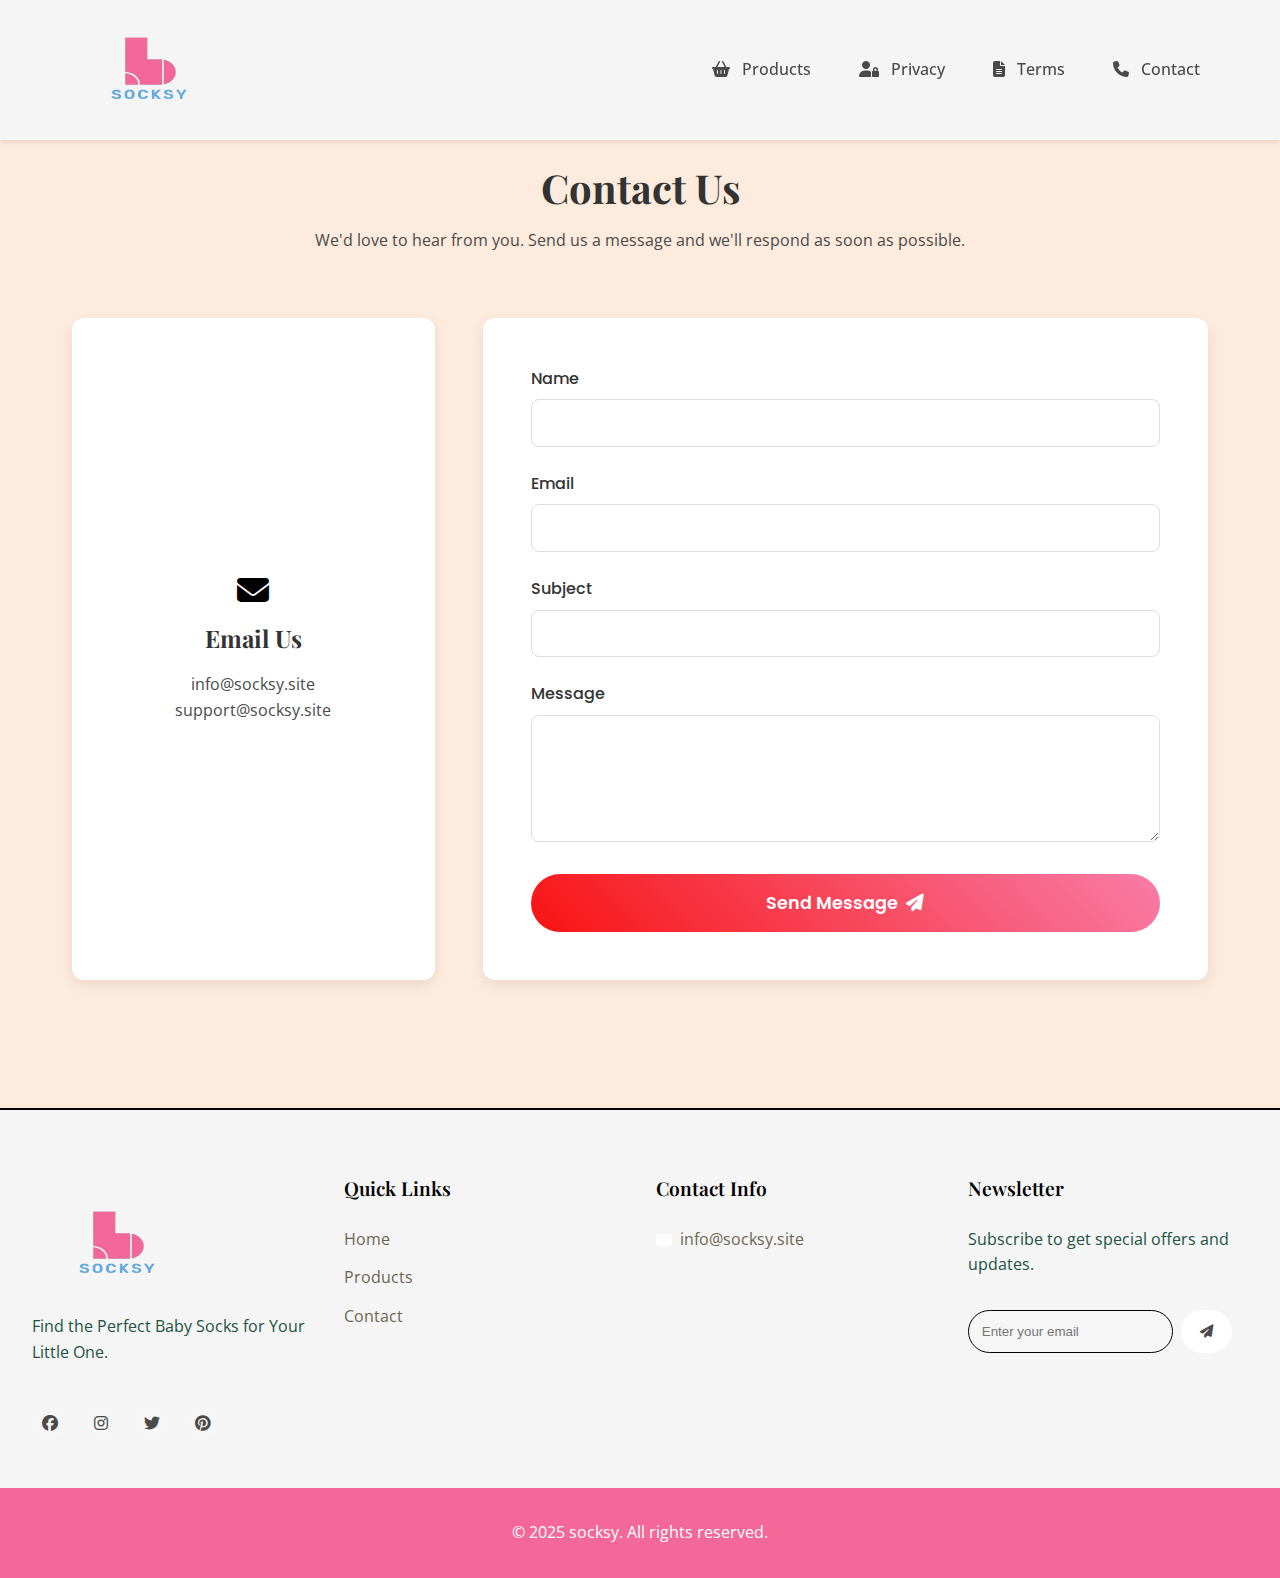
<file: contact.html>
<!DOCTYPE html>
<html lang="en">
    <head>
        <meta charset="UTF-8">
        <meta name="viewport" content="width=device-width, initial-scale=1.0">
        <title>socksy - handbag Store</title>
        <!-- Favicon -->
        <link rel="icon" type="image/png" sizes="32x32" href="./assets/favicon.jpg">
        <link rel="icon" type="image/png" sizes="16x16" href="./assets/favicon.jpg">
        <link rel="apple-touch-icon" sizes="180x180" href="./assets/favicon.jpg">
        <link rel="manifest" href="./assets/site.webmanifest">
        <!-- Google Fonts -->
        <link rel="preconnect" href="https://fonts.googleapis.com">
        <link rel="preconnect" href="https://fonts.gstatic.com" crossorigin>
        <link href="https://fonts.googleapis.com/css2?family=Open+Sans:wght@300;400;500;600;700&display=swap" rel="stylesheet">
        <link href="https://fonts.googleapis.com/css2?family=Playfair+Display:wght@400;500;600;700&family=Poppins:wght@300;400;500;600&display=swap" rel="stylesheet">
        <!-- Font Awesome -->
        <link rel="stylesheet" href="https://cdnjs.cloudflare.com/ajax/libs/font-awesome/6.5.1/css/all.min.css">
        <!-- Custom CSS -->
        <link rel="stylesheet" href="styles.css">
    </head>
<body>
    <header>
        <nav>
          <div class="logo">
                <a href="index.html">
                    <img src="./assets/logo.jpg" alt="">
                </a>
            </div>
            <ul>
                <li><a href="index.html#products"><i class="fas fa-shopping-basket"></i> Products</a></li>
                <li><a href="privacy.html"><i class="fas fa-user-lock"></i> Privacy</a></li>
                <li><a href="terms.html"><i class="fas fa-file-alt"></i> Terms</a></li>
                <li><a href="contact.html"><i class="fas fa-phone"></i> Contact</a></li>
            </ul>
        </nav>
    </header>

    <main class="contact-page">
        <div class="contact-header">
            <h1>Contact Us</h1>
            <p>We'd love to hear from you. Send us a message and we'll respond as soon as possible.</p>
        </div>

        <div class="contact-container">
            <div class="contact-info-section">
                
                <div class="contact-card">
                    <i class="fas fa-envelope"></i>
                    <h3>Email Us</h3>
                    <p>info@socksy.site</p>
                    <p>support@socksy.site</p>
                </div>
            </div>

            <form class="contact-form">
                <div class="form-group">
                    <label for="name">Name</label>
                    <input type="text" id="name" name="name" required>
                </div>
                <div class="form-group">
                    <label for="email">Email</label>
                    <input type="email" id="email" name="email" required>
                </div>
                <div class="form-group">
                    <label for="subject">Subject</label>
                    <input type="text" id="subject" name="subject" required>
                </div>
                <div class="form-group">
                    <label for="message">Message</label>
                    <textarea id="message" name="message" rows="5" required></textarea>
                </div>
                <button type="submit" class="submit-btn">
                    Send Message <i class="fas fa-paper-plane"></i>
                </button>
            </form>
        </div>
    </main>

    <!-- Footer (same as other pages) -->
  
    <footer>
        <div class="footer-content">
            <div class="footer-section">
                <div class="logo">
                    <a href="index.html">
                        <img src="./assets/logo.jpg" alt="">
                    </a>
                </div>
                <p>Find the Perfect Baby Socks for Your Little One.</p>
                <div class="social-links">
                    <a href="#"><i class="fab fa-facebook"></i></a>
                    <a href="#"><i class="fab fa-instagram"></i></a>
                    <a href="#"><i class="fab fa-twitter"></i></a>
                    <a href="#"><i class="fab fa-pinterest"></i></a>
                </div>
            </div>
            <div class="footer-section">
                <h4>Quick Links</h4>
                <ul>
                    <li><a href="index.html">Home</a></li>
                    <li><a href="index.html#products">Products</a></li>
                    <li><a href="contact.html">Contact</a></li>
                </ul>
            </div>
            <div class="footer-section">
                <h4>Contact Info</h4>
                <ul class="contact-info">
                   
                    <li><i class="fas fa-envelope"></i> info@socksy.site</li>
                </ul>
            </div>
            <div class="footer-section">
                <h4>Newsletter</h4>
                <p>Subscribe to get special offers and updates.</p>
                <form class="newsletter-form">
                    <input type="email" placeholder="Enter your email" class="footer-input">
                    <button type="submit"><i class="fas fa-paper-plane"></i></button>
                </form>
            </div>
        </div>
        <div class="footer-bottom">
            <p>&copy; 2025 socksy. All rights reserved.</p>
        </div>
    </footer>
    <script src="script.js"></script>
</body>
</html>
</file>
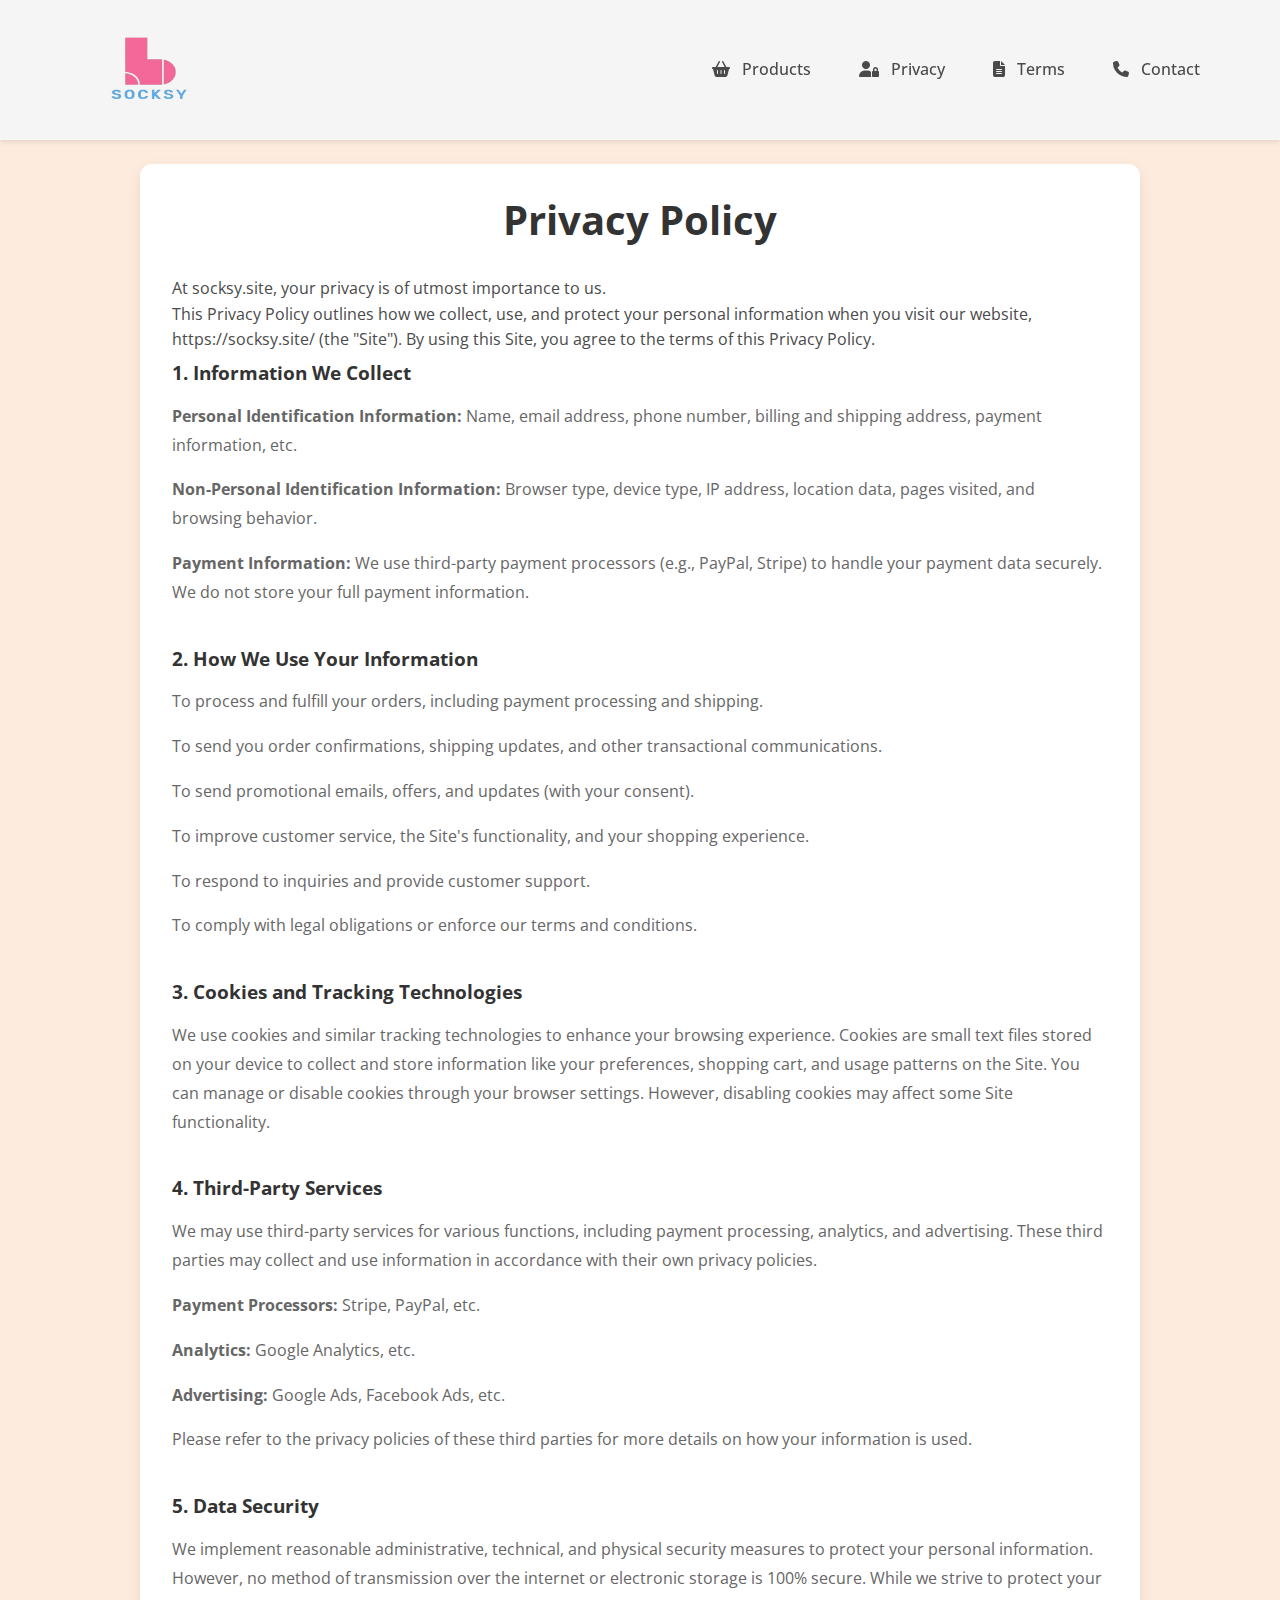
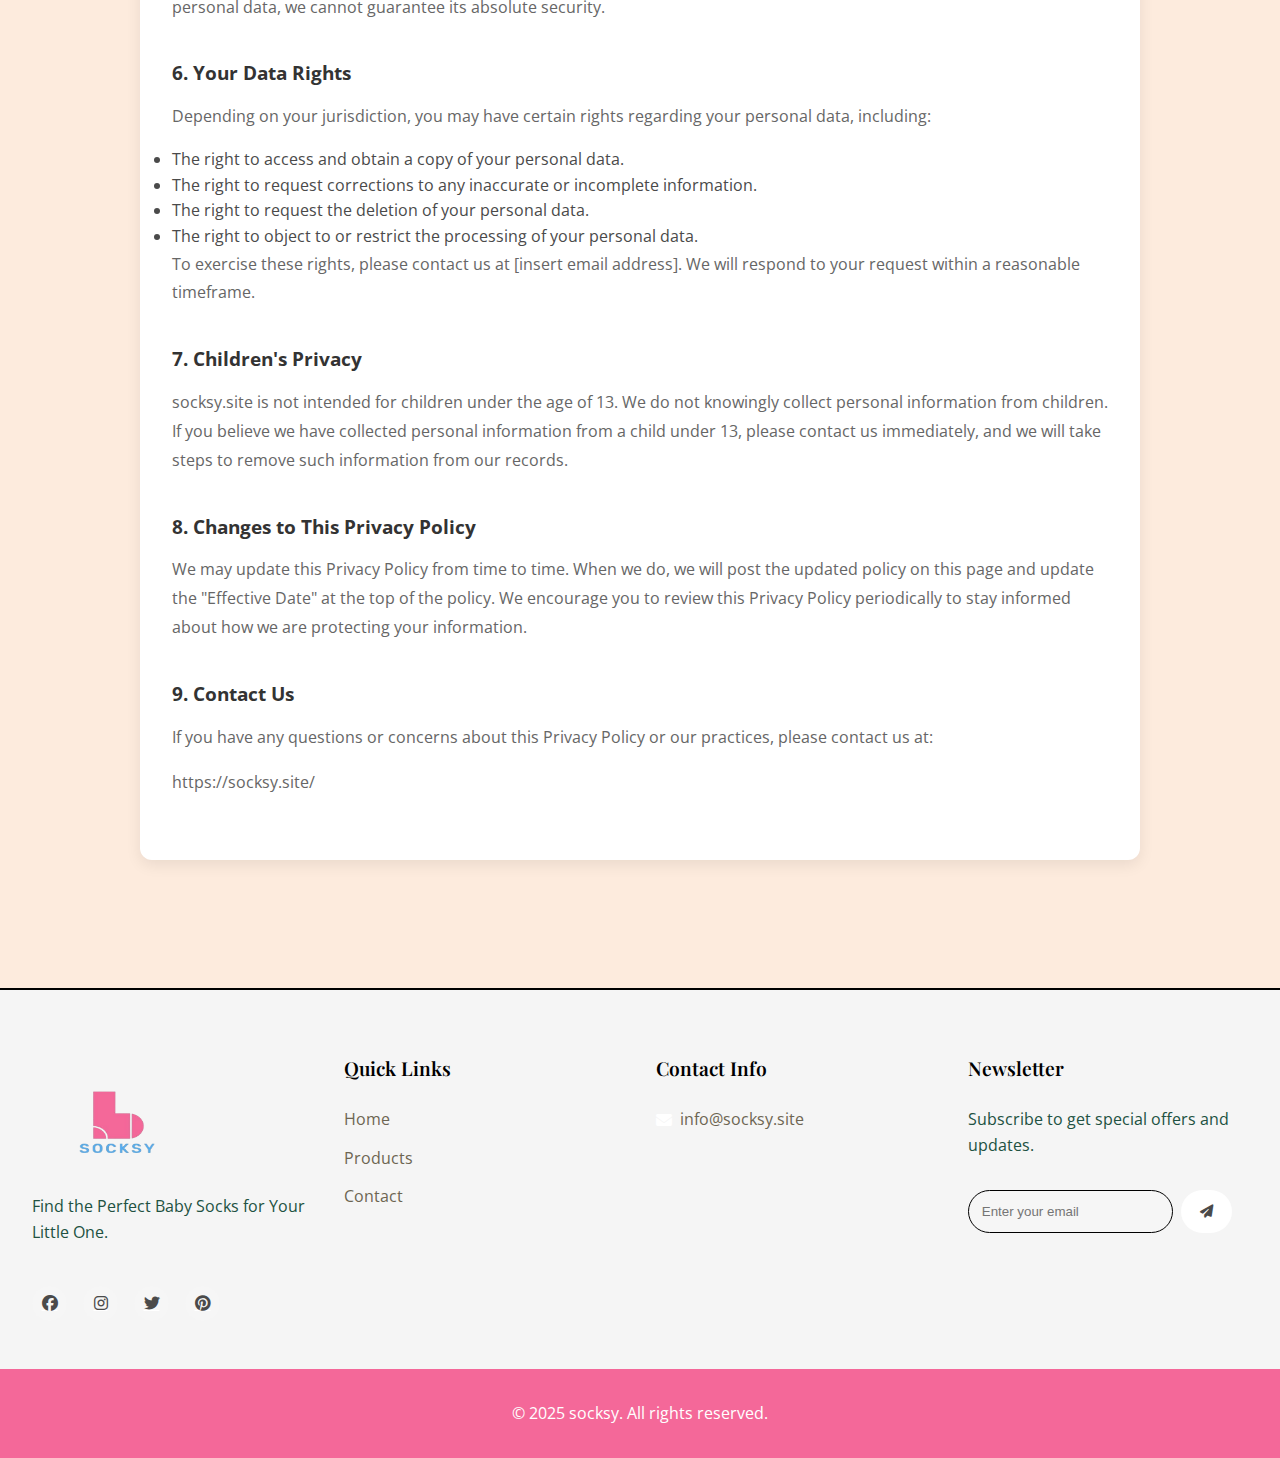
<file: privacy.html>
<!DOCTYPE html>
<html lang="en">
    <head>
        <meta charset="UTF-8">
        <meta name="viewport" content="width=device-width, initial-scale=1.0">
        <title>socksy - handbag Store</title>
        <!-- Favicon -->
        <link rel="icon" type="image/png" sizes="32x32" href="./assets/favicon.jpg">
        <link rel="icon" type="image/png" sizes="16x16" href="./assets/favicon.jpg">
        <link rel="apple-touch-icon" sizes="180x180" href="./assets/favicon.jpg">
        <link rel="manifest" href="./assets/site.webmanifest">
        <!-- Google Fonts -->
        <link rel="preconnect" href="https://fonts.googleapis.com">
        <link rel="preconnect" href="https://fonts.gstatic.com" crossorigin>
        <link href="https://fonts.googleapis.com/css2?family=Open+Sans:wght@300;400;500;600;700&display=swap" rel="stylesheet">
        <link href="https://fonts.googleapis.com/css2?family=Playfair+Display:wght@400;500;600;700&family=Poppins:wght@300;400;500;600&display=swap" rel="stylesheet">
        <!-- Font Awesome -->
        <link rel="stylesheet" href="https://cdnjs.cloudflare.com/ajax/libs/font-awesome/6.5.1/css/all.min.css">
        <!-- Custom CSS -->
        <link rel="stylesheet" href="styles.css">
    </head>
<body>
    <header>
        <nav>
          <div class="logo">
                <a href="index.html">
                    <img src="./assets/logo.jpg" alt="">
                </a>
            </div>
            <ul>
                <li><a href="index.html#products"><i class="fas fa-shopping-basket"></i> Products</a></li>
                <li><a href="privacy.html"><i class="fas fa-user-lock"></i> Privacy</a></li>
                <li><a href="terms.html"><i class="fas fa-file-alt"></i> Terms</a></li>
                <li><a href="contact.html"><i class="fas fa-phone"></i> Contact</a></li>
            </ul>
        </nav>
    </header>

    <main class="policy-page">
        <div class="policy-content">
            <h1>Privacy Policy</h1>
            <p>At socksy.site, your privacy is of utmost importance to us.</p>
            <p>This Privacy Policy outlines how we collect, use, and protect your personal information when you visit our website, https://socksy.site/ (the "Site"). By using this Site, you agree to the terms of this Privacy Policy.</p>
            
            <div class="policy-section">
                <h2>1. Information We Collect</h2>
                <p><strong>Personal Identification Information:</strong> Name, email address, phone number, billing and shipping address, payment information, etc.</p>
                <p><strong>Non-Personal Identification Information:</strong> Browser type, device type, IP address, location data, pages visited, and browsing behavior.</p>
                <p><strong>Payment Information:</strong> We use third-party payment processors (e.g., PayPal, Stripe) to handle your payment data securely. We do not store your full payment information.</p>
            </div>

            <div class="policy-section">
                <h2>2. How We Use Your Information</h2>
                <p>To process and fulfill your orders, including payment processing and shipping.</p>
                <p>To send you order confirmations, shipping updates, and other transactional communications.</p>
                <p>To send promotional emails, offers, and updates (with your consent).</p>
                <p>To improve customer service, the Site's functionality, and your shopping experience.</p>
                <p>To respond to inquiries and provide customer support.</p>
                <p>To comply with legal obligations or enforce our terms and conditions.</p>
            </div>

            <div class="policy-section">
                <h2>3. Cookies and Tracking Technologies</h2>
                <p>We use cookies and similar tracking technologies to enhance your browsing experience. Cookies are small text files stored on your device to collect and store information like your preferences, shopping cart, and usage patterns on the Site. You can manage or disable cookies through your browser settings. However, disabling cookies may affect some Site functionality.</p>
            </div>

            <div class="policy-section">
                <h2>4. Third-Party Services</h2>
                <p>We may use third-party services for various functions, including payment processing, analytics, and advertising. These third parties may collect and use information in accordance with their own privacy policies.</p>
                <p><strong>Payment Processors:</strong> Stripe, PayPal, etc.</p>
                <p><strong>Analytics:</strong> Google Analytics, etc.</p>
                <p><strong>Advertising:</strong> Google Ads, Facebook Ads, etc.</p>
                <p>Please refer to the privacy policies of these third parties for more details on how your information is used.</p>
            </div>

            <div class="policy-section">
                <h2>5. Data Security</h2>
                <p>We implement reasonable administrative, technical, and physical security measures to protect your personal information. However, no method of transmission over the internet or electronic storage is 100% secure. While we strive to protect your personal data, we cannot guarantee its absolute security.</p>
            </div>

            <div class="policy-section">
                <h2>6. Your Data Rights</h2>
                <p>Depending on your jurisdiction, you may have certain rights regarding your personal data, including:</p>
                <ul>
                    <li>The right to access and obtain a copy of your personal data.</li>
                    <li>The right to request corrections to any inaccurate or incomplete information.</li>
                    <li>The right to request the deletion of your personal data.</li>
                    <li>The right to object to or restrict the processing of your personal data.</li>
                </ul>
                <p>To exercise these rights, please contact us at [insert email address]. We will respond to your request within a reasonable timeframe.</p>
            </div>

            <div class="policy-section">
                <h2>7. Children's Privacy</h2>
                <p>socksy.site is not intended for children under the age of 13. We do not knowingly collect personal information from children. If you believe we have collected personal information from a child under 13, please contact us immediately, and we will take steps to remove such information from our records.</p>
            </div>

            <div class="policy-section">
                <h2>8. Changes to This Privacy Policy</h2>
                <p>We may update this Privacy Policy from time to time. When we do, we will post the updated policy on this page and update the "Effective Date" at the top of the policy. We encourage you to review this Privacy Policy periodically to stay informed about how we are protecting your information.</p>
            </div>

            <div class="policy-section">
                <h2>9. Contact Us</h2>
                <p>If you have any questions or concerns about this Privacy Policy or our practices, please contact us at:</p>
                <p>https://socksy.site/</p>
            </div>
        </div>
    </main>

   
    <footer>
        <div class="footer-content">
            <div class="footer-section">
                <div class="logo">
                    <a href="index.html">
                        <img src="./assets/logo.jpg" alt="">
                    </a>
                </div>
                <p>Find the Perfect Baby Socks for Your Little One.</p>
                <div class="social-links">
                    <a href="#"><i class="fab fa-facebook"></i></a>
                    <a href="#"><i class="fab fa-instagram"></i></a>
                    <a href="#"><i class="fab fa-twitter"></i></a>
                    <a href="#"><i class="fab fa-pinterest"></i></a>
                </div>
            </div>
            <div class="footer-section">
                <h4>Quick Links</h4>
                <ul>
                    <li><a href="index.html">Home</a></li>
                    <li><a href="index.html#products">Products</a></li>
                    <li><a href="contact.html">Contact</a></li>
                </ul>
            </div>
            <div class="footer-section">
                <h4>Contact Info</h4>
                <ul class="contact-info">
                   
                    <li><i class="fas fa-envelope"></i> info@socksy.site</li>
                </ul>
            </div>
            <div class="footer-section">
                <h4>Newsletter</h4>
                <p>Subscribe to get special offers and updates.</p>
                <form class="newsletter-form">
                    <input type="email" placeholder="Enter your email" class="footer-input">
                    <button type="submit"><i class="fas fa-paper-plane"></i></button>
                </form>
            </div>
        </div>
        <div class="footer-bottom">
            <p>&copy; 2025 socksy. All rights reserved.</p>
        </div>
    </footer>

    <script src="script.js"></script>
</body>
</html>
</file>
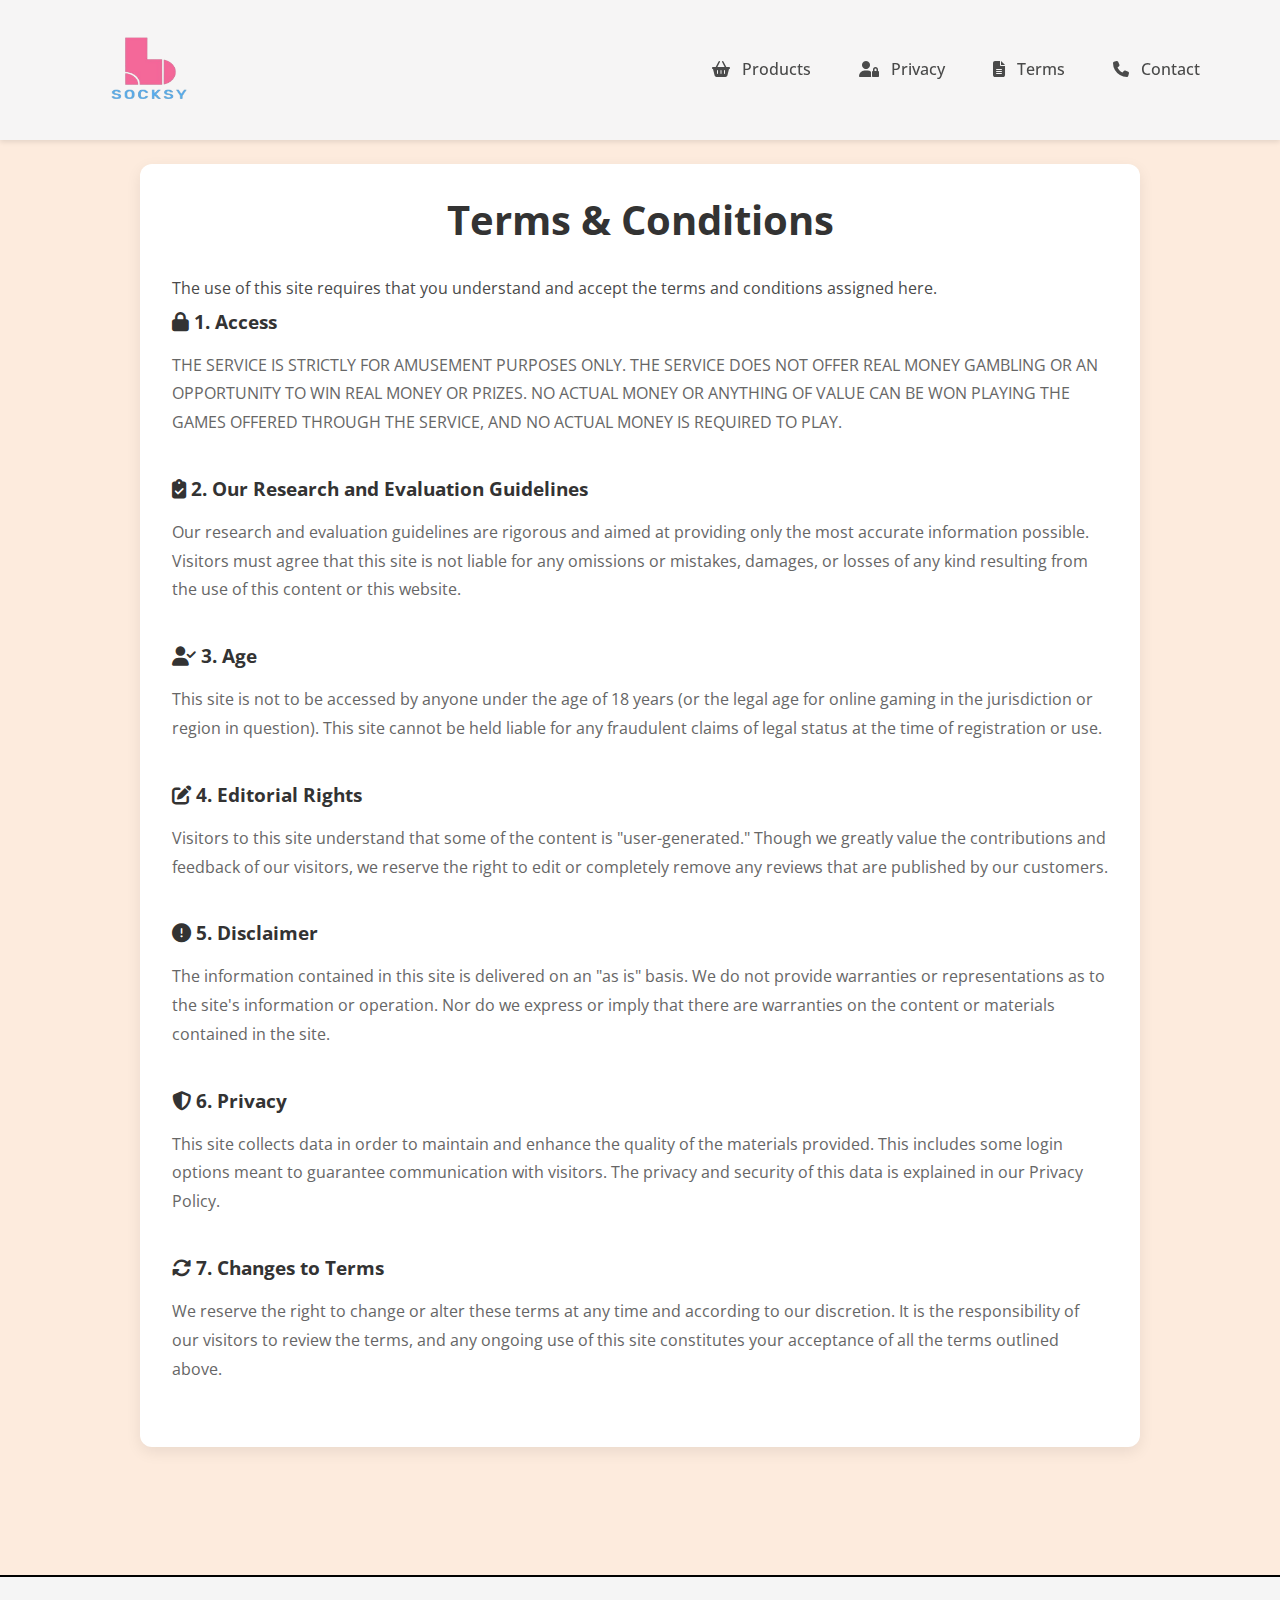
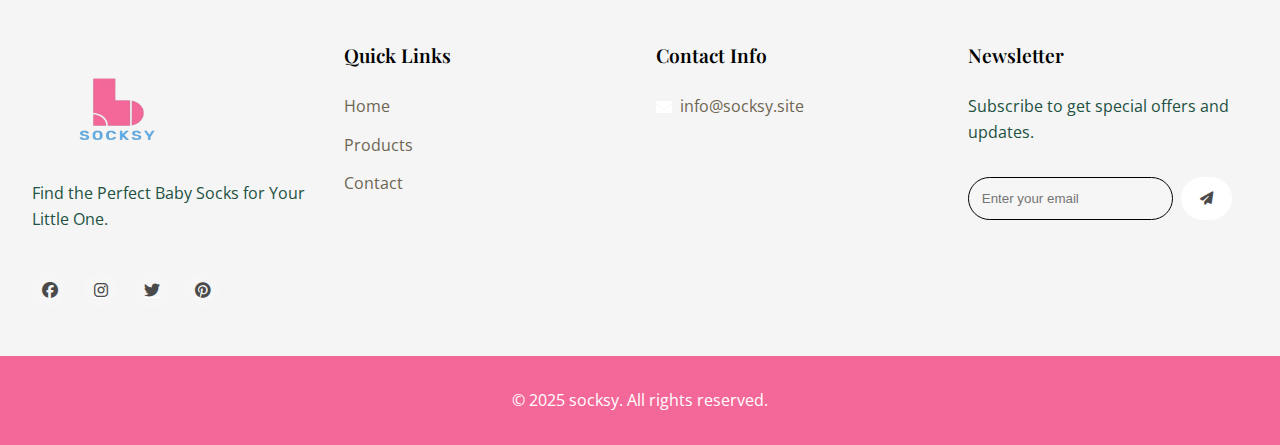
<file: terms.html>
<!DOCTYPE html>
<html lang="en">
    <head>
        <meta charset="UTF-8">
        <meta name="viewport" content="width=device-width, initial-scale=1.0">
        <title>socksy - handbag Store</title>
        <!-- Favicon -->
        <link rel="icon" type="image/png" sizes="32x32" href="./assets/favicon.jpg">
        <link rel="icon" type="image/png" sizes="16x16" href="./assets/favicon.jpg">
        <link rel="apple-touch-icon" sizes="180x180" href="./assets/favicon.jpg">
        <link rel="manifest" href="./assets/site.webmanifest">
        <!-- Google Fonts -->
        <link rel="preconnect" href="https://fonts.googleapis.com">
        <link rel="preconnect" href="https://fonts.gstatic.com" crossorigin>
        <link href="https://fonts.googleapis.com/css2?family=Open+Sans:wght@300;400;500;600;700&display=swap" rel="stylesheet">
        <link href="https://fonts.googleapis.com/css2?family=Playfair+Display:wght@400;500;600;700&family=Poppins:wght@300;400;500;600&display=swap" rel="stylesheet">
        <!-- Font Awesome -->
        <link rel="stylesheet" href="https://cdnjs.cloudflare.com/ajax/libs/font-awesome/6.5.1/css/all.min.css">
        <!-- Custom CSS -->
        <link rel="stylesheet" href="styles.css">
    </head>
<body>
    <header>
        <nav>
          <div class="logo">
                <a href="index.html">
                    <img src="./assets/logo.jpg" alt="">
                </a>
            </div>
            <ul>
                <li><a href="index.html#products"><i class="fas fa-shopping-basket"></i> Products</a></li>
                <li><a href="privacy.html"><i class="fas fa-user-lock"></i> Privacy</a></li>
                <li><a href="terms.html"><i class="fas fa-file-alt"></i> Terms</a></li>
                <li><a href="contact.html"><i class="fas fa-phone"></i> Contact</a></li>
            </ul>
        </nav>
    </header>
    <main class="policy-page">
        <div class="policy-content">
            <h1>Terms & Conditions</h1>
            <p class="policy-intro">The use of this site requires that you understand and accept the terms and conditions assigned here.</p>
            
            <div class="policy-section">
                <h2><i class="fas fa-lock"></i> 1. Access</h2>
                <p>THE SERVICE IS STRICTLY FOR AMUSEMENT PURPOSES ONLY. THE SERVICE DOES NOT OFFER REAL MONEY GAMBLING OR AN OPPORTUNITY TO WIN REAL MONEY OR PRIZES. NO ACTUAL MONEY OR ANYTHING OF VALUE CAN BE WON PLAYING THE GAMES OFFERED THROUGH THE SERVICE, AND NO ACTUAL MONEY IS REQUIRED TO PLAY.</p>
            </div>

            <div class="policy-section">
                <h2><i class="fas fa-clipboard-check"></i> 2. Our Research and Evaluation Guidelines</h2>
                <p>Our research and evaluation guidelines are rigorous and aimed at providing only the most accurate information possible. Visitors must agree that this site is not liable for any omissions or mistakes, damages, or losses of any kind resulting from the use of this content or this website.</p>
            </div>

            <div class="policy-section">
                <h2><i class="fas fa-user-check"></i> 3. Age</h2>
                <p>This site is not to be accessed by anyone under the age of 18 years (or the legal age for online gaming in the jurisdiction or region in question). This site cannot be held liable for any fraudulent claims of legal status at the time of registration or use.</p>
            </div>

            <div class="policy-section">
                <h2><i class="fas fa-edit"></i> 4. Editorial Rights</h2>
                <p>Visitors to this site understand that some of the content is "user-generated." Though we greatly value the contributions and feedback of our visitors, we reserve the right to edit or completely remove any reviews that are published by our customers.</p>
            </div>

            <div class="policy-section">
                <h2><i class="fas fa-exclamation-circle"></i> 5. Disclaimer</h2>
                <p>The information contained in this site is delivered on an "as is" basis. We do not provide warranties or representations as to the site's information or operation. Nor do we express or imply that there are warranties on the content or materials contained in the site.</p>
            </div>

            <div class="policy-section">
                <h2><i class="fas fa-shield-alt"></i> 6. Privacy</h2>
                <p>This site collects data in order to maintain and enhance the quality of the materials provided. This includes some login options meant to guarantee communication with visitors. The privacy and security of this data is explained in our Privacy Policy.</p>
            </div>

            <div class="policy-section">
                <h2><i class="fas fa-sync-alt"></i> 7. Changes to Terms</h2>
                <p>We reserve the right to change or alter these terms at any time and according to our discretion. It is the responsibility of our visitors to review the terms, and any ongoing use of this site constitutes your acceptance of all the terms outlined above.</p>
            </div>
        </div>
    </main>

  
    <footer>
        <div class="footer-content">
            <div class="footer-section">
                <div class="logo">
                    <a href="index.html">
                        <img src="./assets/logo.jpg" alt="">
                    </a>
                </div>
                <p>Find the Perfect Baby Socks for Your Little One.</p>
                <div class="social-links">
                    <a href="#"><i class="fab fa-facebook"></i></a>
                    <a href="#"><i class="fab fa-instagram"></i></a>
                    <a href="#"><i class="fab fa-twitter"></i></a>
                    <a href="#"><i class="fab fa-pinterest"></i></a>
                </div>
            </div>
            <div class="footer-section">
                <h4>Quick Links</h4>
                <ul>
                    <li><a href="index.html">Home</a></li>
                    <li><a href="index.html#products">Products</a></li>
                    <li><a href="contact.html">Contact</a></li>
                </ul>
            </div>
            <div class="footer-section">
                <h4>Contact Info</h4>
                <ul class="contact-info">
                   
                    <li><i class="fas fa-envelope"></i> info@socksy.site</li>
                </ul>
            </div>
            <div class="footer-section">
                <h4>Newsletter</h4>
                <p>Subscribe to get special offers and updates.</p>
                <form class="newsletter-form">
                    <input type="email" placeholder="Enter your email" class="footer-input">
                    <button type="submit"><i class="fas fa-paper-plane"></i></button>
                </form>
            </div>
        </div>
        <div class="footer-bottom">
            <p>&copy; 2025 socksy. All rights reserved.</p>
        </div>
    </footer>

    <script src="script.js"></script>
</body>
</html>
</file>
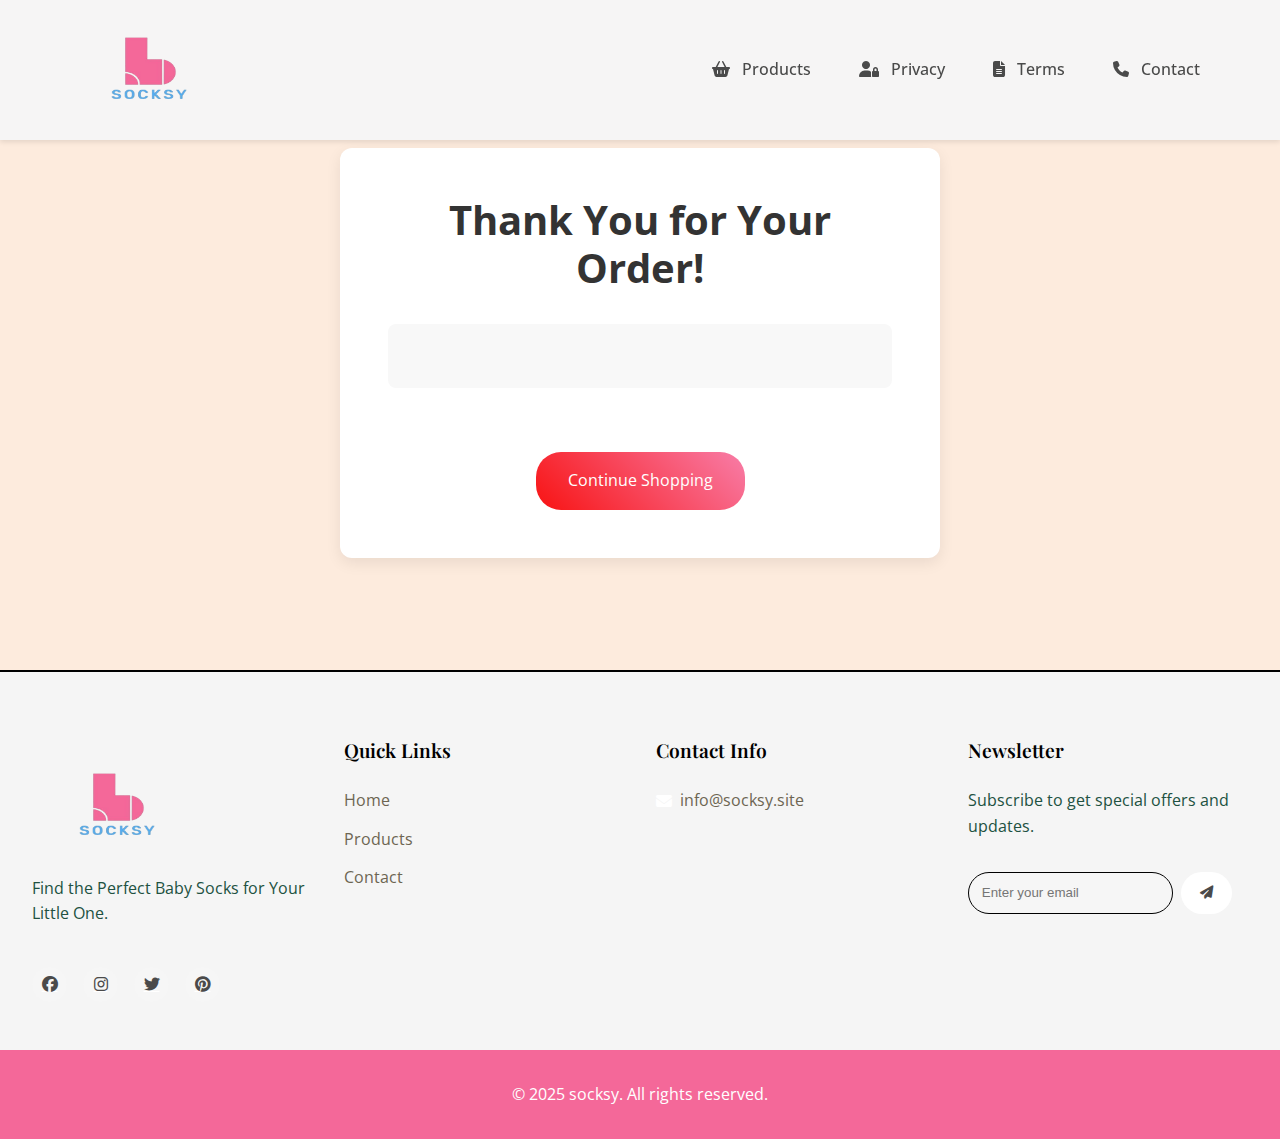
<file: thank-you.html>
<!DOCTYPE html>
<html lang="en">
    <head>
        <meta charset="UTF-8">
        <meta name="viewport" content="width=device-width, initial-scale=1.0">
        <title>socksy - handbag Store</title>
        <!-- Favicon -->
        <link rel="icon" type="image/png" sizes="32x32" href="./assets/favicon.jpg">
        <link rel="icon" type="image/png" sizes="16x16" href="./assets/favicon.jpg">
        <link rel="apple-touch-icon" sizes="180x180" href="./assets/favicon.jpg">
        <link rel="manifest" href="./assets/site.webmanifest">
        <!-- Google Fonts -->
        <link rel="preconnect" href="https://fonts.googleapis.com">
        <link rel="preconnect" href="https://fonts.gstatic.com" crossorigin>
        <link href="https://fonts.googleapis.com/css2?family=Open+Sans:wght@300;400;500;600;700&display=swap" rel="stylesheet">
        <link href="https://fonts.googleapis.com/css2?family=Playfair+Display:wght@400;500;600;700&family=Poppins:wght@300;400;500;600&display=swap" rel="stylesheet">
        <!-- Font Awesome -->
        <link rel="stylesheet" href="https://cdnjs.cloudflare.com/ajax/libs/font-awesome/6.5.1/css/all.min.css">
        <!-- Custom CSS -->
        <link rel="stylesheet" href="styles.css">
    </head>
<body>
    <header>
        <nav>
          <div class="logo">
                <a href="index.html">
                    <img src="./assets/logo.jpg" alt="">
                </a>
            </div>
            <ul>
                <li><a href="index.html#products"><i class="fas fa-shopping-basket"></i> Products</a></li>
                <li><a href="privacy.html"><i class="fas fa-user-lock"></i> Privacy</a></li>
                <li><a href="terms.html"><i class="fas fa-file-alt"></i> Terms</a></li>
                <li><a href="contact.html"><i class="fas fa-phone"></i> Contact</a></li>
            </ul>
        </nav>
    </header>

    <main class="thank-you">
        <div class="thank-you-content">
            <h1>Thank You for Your Order!</h1>
            <div id="orderDetails"></div>
            <a href="index.html" class="continue-shopping">Continue Shopping</a>
        </div>
    </main>
    <footer>
        <div class="footer-content">
            <div class="footer-section">
                <div class="logo">
                    <a href="index.html">
                        <img src="./assets/logo.jpg" alt="">
                    </a>
                </div>
                <p>Find the Perfect Baby Socks for Your Little One.</p>
                <div class="social-links">
                    <a href="#"><i class="fab fa-facebook"></i></a>
                    <a href="#"><i class="fab fa-instagram"></i></a>
                    <a href="#"><i class="fab fa-twitter"></i></a>
                    <a href="#"><i class="fab fa-pinterest"></i></a>
                </div>
            </div>
            <div class="footer-section">
                <h4>Quick Links</h4>
                <ul>
                    <li><a href="index.html">Home</a></li>
                    <li><a href="index.html#products">Products</a></li>
                    <li><a href="contact.html">Contact</a></li>
                </ul>
            </div>
            <div class="footer-section">
                <h4>Contact Info</h4>
                <ul class="contact-info">
                   
                    <li><i class="fas fa-envelope"></i> info@socksy.site</li>
                </ul>
            </div>
            <div class="footer-section">
                <h4>Newsletter</h4>
                <p>Subscribe to get special offers and updates.</p>
                <form class="newsletter-form">
                    <input type="email" placeholder="Enter your email" class="footer-input">
                    <button type="submit"><i class="fas fa-paper-plane"></i></button>
                </form>
            </div>
        </div>
        <div class="footer-bottom">
            <p>&copy; 2025 socksy. All rights reserved.</p>
        </div>
    </footer>

    <script>
        // Display order details
        const order = JSON.parse(localStorage.getItem('lastOrder'));
        if (order) {
            document.getElementById('orderDetails').innerHTML = `
                <h3><strong>Order Details</strong></h3>
                <p><strong>Product:</strong> ${order.product}</p>
                <p><strong>Price:</strong> $${order.price}</p>
                <p><strong>Date:</strong> ${new Date(order.date).toLocaleString()}</p>
            `;
        }
    </script>
</body>
</html>
</file>
<file: styles.css>
:root {
    --primary-color:rgb(0, 0, 0);      /* Warm brown */
    --primary-dark: #8B6544;       /* Darker brown for hover */
    --secondary-color: #DFB99B;    /* Light warm beige */
    --accent-color:rgb(255, 255, 255);       /* Deep brown accent */
    --text-primary: #4A4A4A;       /* Dark gray for text */
    --text-secondary: #666666;     /* Medium gray for secondary text */
    --background-light: rgb(253, 235, 221);   /* Light gray background */
    --background-off: #E8E8E8;     /* Off-white/gray background */
    --error-color: #C75D4D;        /* Muted red for errors */
    --success-color: #7D9B76;      /* Muted green for success */
}

footer i {
    color: var(--text-primary); /* Set default icon color */
    transition: color 0.3s ease; /* Smooth transition on hover */
}

footer i:hover {
    color: var(--background-light); /* Change icon color on hover */
}

.footer-input {
    color: black;
}


* {
    margin: 0;
    padding: 0;
    box-sizing: border-box;
}

html {
    scroll-behavior: smooth;
    overflow-x: hidden;
    max-width: 100%;
    width: 100%;
}

body {
    font-family: 'Canva Sans', 'Open Sans', sans-serif;
    line-height: 1.6;
    color: var(--text-primary);
    background-color: var(--background-light);
    overflow-x: hidden;
    width: 100%;
    position: relative;
}

header {
    background-color: rgba(245, 245, 245, 0.95);
    box-shadow: 0 2px 5px rgba(0,0,0,0.1);
    position: fixed;
    width: 100%;
    top: 0;
    z-index: 1000;
}

nav {
    display: flex;
    justify-content: space-between;
    align-items: center;
    padding: 0rem 5%;
    max-width: 1440px;
    margin: 0 auto;
}

.logo {
    font-family: 'Canva Sans', 'Open Sans', sans-serif;
    font-size: 1.8rem;
    font-weight: 700;
    color: #333;
    display: flex;
    align-items: center;
    gap: 0.5rem;
    margin-top: 0px;

}

.logo i {
    color: var(--primary-color);
    margin-right: 0.5rem;
}

.logo a {
    color: #333;
    text-decoration: none;
    display: flex;
    align-items: center;
}

.logo span:first-child {
    color: var(--primary-color);
}

.logo span:last-child {
    color: var(--accent-color);
}

.logo img{
    width: 170px;
    height: 140px;
}

nav ul {
    display: flex;
    list-style: none;
    gap: 1rem;
}

nav ul li a {
    text-decoration: none;
    color: var(--text-primary);
    padding: 0.5rem 1rem;
    font-family: 'Canva Sans', 'Open Sans', sans-serif;
    font-weight: 500;
    transition: color 0.3s ease;
}

nav ul li a:hover {
    color: rgb(244, 104, 153)
}

nav ul li a i {
    margin-right: 0.5rem;
}

main {
    margin-top: 100px;
    padding-top: 2.5rem;
    max-width: 1200px;
    margin-left: auto;
    margin-right: auto;
}

.home-product-header{
    text-align: center;
    padding: 3rem 0 2rem 0;
}
.home-product-header h2{
    font-family: 'Canva Sans', 'Open Sans', sans-serif;
    font-size: 2.4rem;
    font-weight: 700;
    color: var(--primary-color);
    margin-bottom: 1rem;
}

.products-grid {
    display: grid;
    grid-template-columns: repeat(auto-fit, minmax(300px, 1fr));
    gap: 2.5rem;
    padding: 3rem 0;
}

.product-card {
    background: var(--background-light);
    border: 2px solid black;
    border-radius: 12px;
    box-shadow: 0 5px 15px rgba(0,0,0,0.08);
    padding: 1.5rem;
    text-align: center;
    cursor: pointer;
    transition: all 0.3s ease;
    position: relative;
    overflow: hidden;
    display: flex;
    flex-direction: column;
    min-height: 500px; /* Add minimum height to ensure consistent card sizes */
}

.product-card:hover {
    transform: translateY(-8px);
    box-shadow: 0 8px 25px rgba(0,0,0,0.1);
}

.product-card img {
    width: 100%;
    height: 350px;
    object-fit: cover;
    border-radius: 8px;
    margin-bottom: 1rem;
}

.product-card h3 {
    font-family: 'Canva Sans', 'Open Sans', sans-serif;
    font-size: 1.25rem;
    font-weight: 600;
    color: #333;
    margin: 1rem 0;
}

.product-card p.price {
    font-family: 'Canva Sans', 'Open Sans', sans-serif;
    font-weight: 600;
    color: black;
    font-size: 1.2rem;
    margin: 0.5rem 0;
}

.product-card .product-description {
    flex-grow: 1; /* Allow description to take up remaining space */
    margin-bottom: 1rem; /* Add margin to prevent overlap with button */
}

.product-card .view-details,
.product-card .add-to-cart {
    background: linear-gradient(45deg, rgb(248, 19, 19), rgb(248, 125, 168));
    color: white;
    border: none;
    padding: 0.8rem 1.5rem;
    border-radius: 25px;
    font-weight: 500;
    transition: all 0.3s ease;
    width: 80%;
    margin: 1rem auto 0;
    font-family: 'Canva Sans', 'Open Sans', sans-serif;
    position: relative; /* Change from absolute to relative positioning */
    bottom: auto; /* Remove absolute positioning */
}


.product-card .view-details:hover,
.product-card .add-to-cart:hover {
    background: linear-gradient(30deg, rgb(248, 125, 168), rgb(248, 19, 19));
    transform: scale(1.05);
}
.view-details:hover {
    background: linear-gradient(45deg, rgb(248, 125, 168), rgb(248, 19, 19));
    transform: scale(1.05);
    color: white;
}
 
.product-detail {
    display: grid;
    grid-template-columns: 1fr 1fr;
    gap: 3rem;
    //padding: 2rem;
    background: white;
    border-radius: 12px;
    box-shadow: 0 2px 10px rgb(255, 149, 149);
    margin-top: 2rem;
    //padding-bottom: 70px;
    max-width: 1440px;
}

.product-image img {
    width: 100%;
    height: 600px;
    object-fit: cover;
    border-radius: 12px;
}

.product-info {
    display: flex;
    flex-direction: column;
    min-height: 100%;  /* Take up full height */
    position: relative; /* Add padding at bottom to prevent button overlap */
}

.product-info h1 {
    font-family: 'Canva Sans', 'Open Sans', sans-serif;
    font-size: 2.5rem;
    font-weight: 700;
    color: black;
    margin-top: 20px;
    margin-bottom: 1rem;
    line-height: 1.2;
}

.product-info .price {
    font-size: 2rem;
    color: var(--primary-color);
    margin: 1.5rem 0;
}

.product-info .description {
    font-family: 'Canva Sans', 'Open Sans', sans-serif;
    font-weight: 400;
    font-size: 1.1rem;
    line-height: 1.8;
    color: var(--text-secondary);
    margin-bottom: 2rem;
}

.add-to-cart {
    background: linear-gradient(45deg, rgb(248, 19, 19), rgb(248, 125, 168));
    color: white;
    border: none;
    border-radius: 30px;
    font-size: 1.1rem;
    font-weight: 600;
    cursor: pointer;
    transition: all 0.3s ease;
    width: 95%;
    font-family: 'Canva Sans', 'Open Sans', sans-serif;
    padding: 1rem;
    margin-top: 1.5rem;
    bottom: 0;          /* Stick to bottom */
    left: 0;            /* Align with left edge */
}

.add-to-cart:hover {
    background: linear-gradient(45deg, rgb(248, 125, 168), rgb(248, 19, 19));
    transform: scale(1.02);
}

.thank-you {
    text-align: center;
    padding: 3rem;
}

.thank-you-content {
    background: white;
    padding: 3rem;
    border-radius: 12px;
    box-shadow: 0 5px 15px rgba(0,0,0,0.08);
    max-width: 600px;
    margin: 0 auto;
}

.thank-you h1 {
    color: #333;
    margin-bottom: 2rem;
}

#orderDetails {
    background: #f8f8f8;
    padding: 2rem;
    border-radius: 8px;
    margin: 2rem 0;
}

#orderDetails p {
    margin: 0.8rem 0;
    font-size: 1.1rem;
    color: #444;
}

.continue-shopping {
    display: inline-block;
    background: linear-gradient(45deg, rgb(248, 19, 19), rgb(248, 125, 168));
    color: white;
    text-decoration: none;
    padding: 1rem 2rem;
    border-radius: 25px;
    margin-top: 2rem;
    transition: all 0.3s ease;
}

.continue-shopping:hover {
    background: linear-gradient(45deg, rgb(248, 125, 168), rgb(248, 19, 19));
    transform: scale(1.05);
}

footer {
    background:#F5F5F5;
    color: #fff;
    padding: 4rem 0 0 0;
    margin-top: 4rem;
    border-top: 2px solid var(--primary-color); /* Top border with primary color */

}

.footer-content {
    max-width: 1440px;
    margin: 0 auto;
    display: grid;
    grid-template-columns: repeat(auto-fit, minmax(250px, 1fr));
    gap: 2rem;
    padding: 0 2rem;
}

.footer-section {
    display: flex;
    flex-direction: column;
    align-items: flex-start;
}

.footer-logo {
    max-width: 120px;
    margin-bottom: 1rem;
}
.footer-section h4 {
    font-family: 'Playfair Display', serif;
    font-weight: 600;
    font-size: 1.2rem;
    margin-bottom: 1.5rem;
    color: #000000;
}

.footer-section p {
    color:rgb(33, 81, 65);
    margin-bottom: 1rem;
    line-height: 1.6;
}

.social-links {
    display: flex;
    gap: 1rem;
    margin-top: 1.5rem;
}

.social-links a {
    color: #fff;
    background: rgba(255,255,255,0.1);
    width: 35px;
    height: 35px;
    border-radius: 50%;
    display: flex;
    align-items: center;
    justify-content: center;
    transition: all 0.3s ease;
}

.social-links a:hover {
    background: rgb(244, 104, 153);
    transform: translateY(-3px);
}

.footer-section ul {
    list-style: none;
}

.footer-section ul li {
    margin-bottom: 0.8rem;
}

.footer-section ul li a {
    color:rgb(109, 101, 82);
    text-decoration: none;
    transition: color 0.3s ease;
}

.footer-section ul li a:hover {
    color: rgb(244, 104, 153);
}

.contact-info li {
    display: flex;
    align-items: center;
    gap: 0.5rem;
    color: rgb(109, 101, 82);
}

.contact-info li i {
    color: var(--accent-color);
}

.newsletter-form {
    display: flex;
    gap: 0.5rem;
    margin-top: 1rem;
}

.newsletter-form input {
    flex: 1;
    padding: 0.8rem;
    border: 1px solid black;
    border-radius: 25px;
    background: rgba(255, 255, 255, 0.1);
    color: #fff;
}



.newsletter-form button {
    background: white;
    border: none;
    color: #fff;
    padding: 0.8rem 1.2rem;
    border-radius: 25px;
    cursor: pointer;
    transition: all 0.3s ease;
}

.newsletter-form button:hover {
    background: rgb(244, 104, 153);
    color: white;
    transform: translateY(-2px);
}

.footer-bottom {
    text-align: center;
    padding: 2rem;
    margin-top: 3rem;
    background: rgb(244, 104, 153);
}

.product-badge {
    position: absolute;
    top: 1rem;
    right: 1rem;
    background: rgb(244, 104, 153);
    color: white;
    padding: 0.5rem 1rem;
    border-radius: 20px;
    font-size: 0.9rem;
    font-weight: 500;
    z-index: 1;
}

.product-card .price i {
    margin-right: 0.5rem;
}

.product-meta {
    display: flex;
    gap: 2rem;
    margin: 1.5rem 0;
}

.product-meta span {
    display: flex;
    align-items: center;
    gap: 0.5rem;
    color: #666;
    font-size: 0.9rem;
}

.product-meta i {
    color: var(--primary-color);
}

.description i.fa-star {
    color: var(--secondary-color);
    margin-right: 0.5rem;
}

.description i.fa-check {
    color: #28a745;
    margin-right: 0.5rem;
}

.view-details i, .add-to-cart i {
    margin-left: 0.5rem;
    transition: transform 0.3s ease;
}

.view-details:hover i, .add-to-cart:hover i {
    transform: translateX(5px);
}

.thank-you-content i {
    font-size: 3rem;
    color: #28a745;
    margin-bottom: 1rem;
}

#orderDetails i {
    margin-right: 0.5rem;
    color: var(--secondary-color);
}

.continue-shopping i {
    margin-left: 0.5rem;
}

/* Contact Page Styles */
.contact-page {
    padding: 4rem 2rem;
}

.contact-header {
    text-align: center;
    max-width: 700px;
    margin: 0 auto 4rem auto;
}

.contact-header h1 {
    font-family: 'Playfair Display', serif;
    font-weight: 700;
    font-size: 2.5rem;
    margin-bottom: 1rem;
    color: #333;
}

.contact-container {
    max-width: 1440px;
    margin: 0 auto;
    display: grid;
    grid-template-columns: 1fr 2fr;
    gap: 3rem;
}

.contact-info-section {
    display: grid;
    gap: 2rem;
}

.contact-card {
    background: #fff;
    padding: 2rem;
    border-radius: 12px;
    display: flex;
    flex-direction: column;
    align-items: center;
    justify-content: center;
    box-shadow: 0 5px 15px rgba(0,0,0,0.08);
    text-align: center;
    content: center;
}

.contact-card i {
    font-size: 2rem;
    color: var(--primary-color);
    margin-bottom: 1rem;
}

.contact-card h3 {
    font-family: 'Playfair Display', serif;
    margin-bottom: 1rem;
    color: #333;
}

.contact-form {
    background: #fff;
    padding: 3rem;
    border-radius: 12px;
    box-shadow: 0 5px 15px rgba(0,0,0,0.08);
}

.form-group {
    margin-bottom: 1.5rem;
}

.form-group label {
    display: block;
    margin-bottom: 0.5rem;
    color: #333;
    font-weight: 500;
    font-family: 'Poppins', sans-serif;
}

.form-group input,
.form-group textarea {
    width: 100%;
    padding: 0.8rem;
    border: 1px solid #ddd;
    border-radius: 8px;
    font-family: 'Poppins', sans-serif;
}

.form-group textarea {
    resize: vertical;
}

.submit-btn {
    background: linear-gradient(45deg, rgb(248, 19, 19), rgb(248, 125, 168));
    color: white;
    border: none;
    padding: 1rem 2rem;
    border-radius: 30px;
    font-size: 1.1rem;
    font-weight: 600;
    cursor: pointer;
    transition: all 0.3s ease;
    width: 100%;
    display: flex;
    align-items: center;
    justify-content: center;
    gap: 0.5rem;
    font-family: 'Poppins', sans-serif;
}

.submit-btn:hover {
    background: linear-gradient(45deg, rgb(248, 125, 168), rgb(248, 19, 19));
    transform: translateY(-2px);
}

/* Responsive Design */
@media (max-width: 768px) {

    .product-detail {
        margin-top: 60px;
    }
    .contact-container {
        grid-template-columns: 1fr;
    }
    
    .footer-content {
        grid-template-columns: 1fr;
        text-align: center;
    }
    
    .social-links {
        justify-content: center;
    }
    
    .contact-info li {
        justify-content: center;
    }
} 

/* Products Page Specific Styles */
.products-page {
    padding: 2rem 5%;
}

.products-header {
    text-align: center;
    margin: 2rem 0 3rem;
}

.products-header h1 {
    font-family: 'Playfair Display', serif;
    font-weight: 700;
    font-size: 2.5rem;
    color: #333;
    margin-bottom: 1rem;
}

.products-filters {
    margin-bottom: 3rem;
    display: flex;
    flex-wrap: wrap;
    gap: 1rem;
    justify-content: space-between;
    align-items: center;
}

.search-bar {
    display: flex;
    gap: 0.5rem;
    flex: 1;
    max-width: 400px;
}

.search-bar input {
    flex: 1;
    padding: 0.8rem;
    border: 1px solid #ddd;
    border-radius: 25px;
    font-family: 'Poppins', sans-serif;
}

.search-bar button {
    background: var(--primary-color);
    color: white;
    border: none;
    padding: 0.8rem 1.2rem;
    border-radius: 25px;
    cursor: pointer;
    transition: all 0.3s ease;
}

.filter-options {
    display: flex;
    gap: 1rem;
    flex-wrap: wrap;
}

.filter-options select {
    padding: 0.8rem 1.5rem;
    border: 1px solid #ddd;
    border-radius: 25px;
    font-family: 'Poppins', sans-serif;
    cursor: pointer;
}

.products-grid.extended {
    grid-template-columns: repeat(auto-fit, minmax(300px, 1fr));
    gap: 2rem;
    padding: 2rem 0;
}

.products-grid.extended .product-card {
    display: flex;
    flex-direction: column;
    height: 100%;
    padding: 1rem;
    background: #fff;
    border-radius: 12px;
    box-shadow: 0 5px 15px rgba(0,0,0,0.08);
    transition: all 0.3s ease;
}

.products-grid.extended .product-card:hover {
    transform: translateY(-5px);
    box-shadow: 0 8px 25px rgba(0,0,0,0.1);
}

.products-grid.extended .product-card img {
    width: 100%;
    height: 300px;
    object-fit: cover;
    border-radius: 8px;
    margin-bottom: 1rem;
}

.products-grid.extended .product-info {
    display: flex;
    flex-direction: column;
    flex-grow: 1;
    padding: 1rem 0;
}

.products-grid.extended .product-info h3 {
    font-family: 'Playfair Display', serif;
    font-size: 1.25rem;
    color: #333;
    margin-bottom: 0.5rem;
}

.products-grid.extended .product-info .price {
    font-size: 1.2rem;
    color: var(--secondary-color);
    font-weight: bold;
    margin: 0.5rem 0;
}

.products-grid.extended .product-info .description {
    font-size: 0.95rem;
    color: #666;
    margin: 0.5rem 0;
    line-height: 1.5;
}

.products-grid.extended .product-meta {
    display: flex;
    justify-content: space-between;
    margin: 1rem 0;
    font-size: 0.9rem;
}

.products-grid.extended .product-actions {
    display: flex;
    gap: 1rem;
    margin-top: auto;
}

.products-grid.extended .view-details {
    flex: 1;
    background: linear-gradient(45deg, #333, #555);
    color: white;
    border: none;
    padding: 0.8rem 1rem;
    border-radius: 25px;
    font-weight: 500;
    transition: all 0.3s ease;
    display: flex;
    align-items: center;
    justify-content: center;
    gap: 0.5rem;
}

.products-grid.extended .quick-add {
    background: var(--success-color);
    color: white;
    border: none;
    width: 45px;
    height: 45px;
    border-radius: 50%;
    display: flex;
    align-items: center;
    justify-content: center;
    transition: all 0.3s ease;
}

/* Responsive adjustments */
@media (max-width: 1200px) {
    .products-grid.extended {
        grid-template-columns: repeat(auto-fit, minmax(280px, 1fr));
    }
}

@media (max-width: 768px) {
    .products-grid.extended {
        grid-template-columns: repeat(auto-fit, minmax(250px, 1fr));
    }
    
    .products-grid.extended .product-meta {
        flex-direction: column;
        gap: 0.5rem;
    }
} 

/* Font sizes for better hierarchy */
h1 {
    font-size: 2.5rem;
    line-height: 1.2;
}

h2 {
    font-size: 2rem;
    line-height: 1.3;
}

h3 {
    font-size: 1.5rem;
    line-height: 1.4;
}

h4 {
    font-size: 1.2rem;
    line-height: 1.5;
}

p {
    font-size: 1rem;
    line-height: 1.6;
}

.small-text {
    font-size: 0.9rem;
    line-height: 1.5;
}

/* Font weights */
.light {
    font-weight: 300;
}

.regular {
    font-weight: 400;
}

.medium {
    font-weight: 500;
}

.semi-bold {
    font-weight: 600;
}

.bold {
    font-weight: 700;
} 

/* Text utilities */
.text-center {
    text-align: center;
}

.text-left {
    text-align: left;
}

.text-right {
    text-align: right;
}

.text-uppercase {
    text-transform: uppercase;
}

.text-capitalize {
    text-transform: capitalize;
}

.letter-spacing-1 {
    letter-spacing: 1px;
}

.letter-spacing-2 {
    letter-spacing: 2px;
} 

/* Responsive typography */
@media (max-width: 768px) {
    h1 {
        font-size: 2rem;
    }
    
    h2 {
        font-size: 1.75rem;
    }
    
    h3 {
        font-size: 1.25rem;
    }
    
    h4 {
        font-size: 1.1rem;
    }
    
    p {
        font-size: 0.95rem;
    }
    
    .logo {
        font-size: 1.5rem;
    }
}

@media (max-width: 480px) {
    h1 {
        font-size: 1.75rem;
    }
    
    h2 {
        font-size: 1.5rem;
    }
    
    h3 {
        font-size: 1.2rem;
    }
    
    h4 {
        font-size: 1rem;
    }
    
    p {
        font-size: 0.9rem;
    }
    
    .logo {
        font-size: 1.3rem;
    }
} 

/* Responsive navigation */
@media (max-width: 768px) {
    nav {
        padding: 1rem 3%;
    }
    
    nav ul {
        gap: 0.5rem;
    }
    
    nav ul li a {
        padding: 0.5rem 0.8rem;
        font-size: 0.9rem;
    }
}

@media (max-width: 600px) {
    nav ul li a i {
        margin-right: 0;
    }
    
    nav ul li a span {
        display: none;
    }
    
    nav ul li a {
        padding: 0.5rem;
    }
} 

/* Policy Pages Styles */
.policy-page {
    padding: 4rem 2rem;
}

.policy-content {
    max-width: 1000px;
    margin: 0 auto;
    background: #fff;
    padding: 2rem;
    border-radius: 12px;
    box-shadow: 0 5px 15px rgba(0,0,0,0.08);
}

.policy-content h1 {
    font-family: 'Canva Sans', 'Open Sans', sans-serif;
    color: #333;
    margin-bottom: 2rem;
    text-align: center;
}

.policy-section {
    margin-bottom: 2rem;
}

.policy-section h2 {
    font-size: 1.2rem;
    padding-top: 8px;
    font-family: 'Canva Sans', 'Open Sans', sans-serif;
    color: #333;
    margin-bottom: 1rem;
}

.policy-section p {
    color: #666;
    line-height: 1.8;
    margin-bottom: 1rem;
} 

/* Product Modal Styles */
.product-modal {
    position: fixed;
    top: 0;
    left: 0;
    width: 100%;
    height: 100%;
    background: rgba(0,0,0,0.8);
    display: flex;
    justify-content: center;
    align-items: center;
    z-index: 1000;
}

.modal-content {
    background: white;
    padding: 2rem;
    border-radius: 12px;
    max-width: 90%;
    max-height: 90vh;
    overflow-y: auto;
    position: relative;
}

.close-modal {
    position: absolute;
    right: 1rem;
    top: 1rem;
    font-size: 2rem;
    cursor: pointer;
    color: #333;
}

/* Additional responsive styles */
@media (max-width: 768px) {
    .modal-content {
        padding: 1rem;
        width: 95%;
    }
    
    .product-detail {
        flex-direction: column;
    }
} 

/* Hero Banner Styles */
.hero-banner {
    position: relative;
    background-size: cover;
    background-position: center;
    height: 100vh;
    display: flex;
    align-items: center;
    justify-content: center;
    text-align: center;
    color: white;
    margin: 0;
    //padding-top: 20px;
    width: 100vw;
    left: 50%;
    right: 50%;
    margin-left: -50vw;
    margin-right: -50vw;
}

.hero-banner::before {
    content: "";
    position: absolute;
    top: 0;
    left: 0;
    right: 0;
    width: 110%;
    height: 100%;
    background-image: url("assets/background.jpg");
    background-size: cover;
    background-position: center;
    z-index: 1;
    opacity: 0.8;
    //background-color: rgba(0, 0, 0, 0.5);  /* Darker overlay */
}

.hero-content {
    position: relative;
    z-index: 2;
    width: 100%;
    max-width: 800px;
    padding: 3rem;
    margin: 0 auto;  /* Changed from '0 20px' to '0 auto' for center alignment */
    text-align: center;  /* Add this to center all text content */
}

.hero-content h1 {
    color: rgb(255, 255, 255);
    font-family: 'Canva Sans', 'Open Sans', sans-serif;
    font-size: 3.5rem;
    margin-bottom: 1rem;
    text-shadow: 2px 3px 2px rgba(163, 142, 66, 0.5);
    font-weight: 700;
    background-color: rgb(255, 27, 106);
    max-width: 400px;
    margin-left: auto;  /* Add these two margin properties */
    margin-right: auto; /* to center the h1 element */
}

.hero-content h2 {
    color:rgb(255, 255, 255);
    font-size: 2.5rem;
    margin-bottom: 1.5rem;
    text-shadow: 2px 2px 4px rgba(255, 255, 255, 0.5);
    background-color: rgb(255, 27, 106);
    max-width: 250px;
    margin-left: auto;  /* Add these two margin properties */
    margin-right: auto; /* to center the h1 element */
}

.hero-content p {
    color: #F5F5F5;
    font-size: 1.2rem;
    margin-bottom: 2rem;
    line-height: 1.6;
    max-width: 700px;
    margin-left: auto;
    margin-right: auto;
    background-color: rgb(255, 27, 106);
}

.cta-button {
    display: inline-block;
    background: rgb(246, 73, 133);
    color: #FFFFFF;
    padding: 1rem 2rem;
    border-radius: 30px;
    text-decoration: none;
    font-weight: 600;
    transition: all 0.3s ease;
    font-size: 1.1rem;
    border: 2px solid rgba(255, 255, 255, 0.1);
    box-shadow: 0 4px 15px rgba(0, 0, 0, 0.2);
}

.cta-button i {
    margin-left: 0.5rem;
    transition: transform 0.3s ease;
}

.cta-button:hover {
    background: rgb(246, 0, 0);
    transform: translateY(-3px);
    //box-shadow: 0 5px 15px rgba(0, 0, 0, 0.2);
    //color: black;
}

.cta-button:hover i {
    transform: translateX(5px);
}

/* Responsive Hero Banner */
@media (max-width: 768px) {
    .hero-banner {
        margin-top: 80px;
        height: 70vh;
        
    }

    .hero-content h1 {
        font-size: 2.5rem;
    }

    .hero-content h2 {
        font-size: 1.8rem;
    }

    .hero-content p {
        font-size: 1rem;
    }
}

@media (max-width: 480px) {
    .hero-banner {
        margin-top: 80px;
        height: 60vh;
    }

    .hero-content h1 {
        font-size: 2rem;
    }

    .hero-content h2 {
        font-size: 1.5rem;
    }
} 

/* General Responsive Layout */
@media (max-width: 1200px) {
    main {
        padding: 2.5rem 3%;
        padding-top: 3rem;
    }

    .products-grid {
        gap: 2rem;
    }
}
@media (max-width: 771px) {
    main {
        padding: 4rem 3%;
        padding-top: 1rem;
    }
}

@media (max-width: 992px) {
    .product-detail {
        grid-template-columns: 1fr;
        gap: 2rem;
    }

    .product-image img {
        height: 400px;
    }

    .product-info {
        padding: 1rem;
    }
}

@media (max-width: 768px) {
    /* Header & Navigation */
    nav {
        padding: 0.8rem 3%;
    }

    .logo {
        font-size: 1.5rem;
    }
    nav ul {
        gap: 0.3rem;
    }

    nav ul li a {
        padding: 0.5rem;
        font-size: 0.9rem;
    }

    /* Hero Banner */
    .hero-banner {
        height: 60vh;
        padding-top: 60px;
        margin-top: 80px;
    }

    .hero-content {
        padding: 1rem;
    }

    .hero-content h1 {
        color: rgb(255, 255, 255);
        font-family: 'Canva Sans', 'Open Sans', sans-serif;
        font-size: 2rem;
        margin-bottom: 1rem;
        text-shadow: 2px 3px 2px rgba(163, 142, 66, 0.5);
        font-weight: 700;
        background-color: rgb(255, 27, 106);
        max-width: 250px;
        margin-left: auto;  /* Add these two margin properties */
        margin-right: auto; /* to center the h1 element */
    }
    
    .hero-content h2 {
        color:rgb(255, 255, 255);
        font-size: 1.5rem;
        margin-bottom: 1.5rem;
        text-shadow: 2px 2px 4px rgba(255, 255, 255, 0.5);
        background-color: rgb(255, 27, 106);
        max-width: 150px;
        margin-left: auto;  /* Add these two margin properties */
        margin-right: auto; /* to center the h1 element */
    }
    
    .hero-content p {
        color: #F5F5F5;
        font-size: 1.2rem;
        margin-bottom: 2rem;
        line-height: 1.6;
        max-width: 700px;
        margin-left: auto;
        margin-right: auto;
        background-color: rgb(255, 27, 106);
    }

    /* Products Grid */
    .products-grid {
        grid-template-columns: repeat(auto-fit, minmax(240px, 1fr));
        gap: 1.5rem;
        padding: 2rem 0;
    }

    .product-card img {
        height: 280px;
    }

    /* Product Filters */
    .products-filters {
        flex-direction: column;
        align-items: stretch;
        gap: 1rem;
    }

    .search-bar {
        max-width: 100%;
    }

    .filter-options {
        flex-direction: column;
    }

    .filter-options select {
        width: 100%;
    }

    /* Contact Page */
    .contact-container {
        grid-template-columns: 1fr;
        gap: 2rem;
    }

    .contact-form {
        padding: 1.5rem;
    }
}

@media (max-width: 576px) {
    .product-detail {
        margin-top: 6rem;
    }
    main {
        padding: 2rem 1rem;
    }    
    .policy-content {
        margin-top: 4rem;
    }
    .contact-page {
        margin-top: 10rem;
    }
    /* Header & Navigation */
    nav {
        flex-direction: column;
        gap: 1rem;
        padding: 0.8rem;
    }

    nav ul {
        width: 100%;
        justify-content: center;
    }

    nav ul li a {
        font-size: 0.8rem;
        padding: 0.4rem;
    }

    nav ul li a i {
        margin-right: 0;
    }

    nav ul li a span {
        display: none;
    }

    /* Hero Banner */
    .hero-banner {
        height: 50vh;
    }

    .hero-content h1 {
        font-size: 1.8rem;
    }

    .hero-content h2 {
        font-size: 1.3rem;
    }

    .cta-button {
        padding: 0.8rem 1.5rem;
        font-size: 1rem;
    }

    /* Products */
    .product-card {
        padding: 1rem;
    }

    .product-card img {
        height: 250px;
    }

    .product-card h3 {
        font-size: 1.1rem;
    }
    .product-card {
        height: auto;
    }

    /* Footer */
    .footer-content {
        max-width: 1440px;
        margin: 0 auto;
        display: grid;
        grid-template-columns: repeat(auto-fit, minmax(250px, 1fr));
        gap: 2rem;
        padding: 0 2rem;
        text-align: center;
    }

    .footer-section {
        align-items: center; /* Center all content in footer sections */
    }

    .footer-logo {
        margin: 0 auto 1rem auto; /* Center the logo with auto margins */
    }

    .social-links {
        justify-content: center;
    }

    .newsletter-form {
        flex-direction: column;
        gap: 1rem;
    }

    .newsletter-form button {
        width: 100%;
    }

    /* Thank You Page */
    .thank-you-content {
        padding-top: 5rem;
    }

    #orderDetails {
        padding: 1rem;
    }
}

/* Fix for very small screens */
@media (max-width: 360px) {
    .hero-content h1 {
        font-size: 1.5rem;
    }

    .hero-content h2 {
        font-size: 1.1rem;
    }

    .product-card img {
        height: 200px;
    }

    .product-badge {
        font-size: 0.8rem;
        padding: 0.3rem 0.8rem;
    }
}

/* Fix for landscape mode on mobile */
@media (max-height: 500px) and (orientation: landscape) {
    .hero-banner {
        height: 100vh;
    }

    .hero-content {
        padding: 1rem;
    }

    .hero-content h1 {
        font-size: 1.8rem;
        margin-bottom: 0.5rem;
    }

    .hero-content h2 {
        font-size: 1.3rem;
        margin-bottom: 0.5rem;
    }

    .hero-content p {
        margin-bottom: 1rem;
    }
}
</file>
